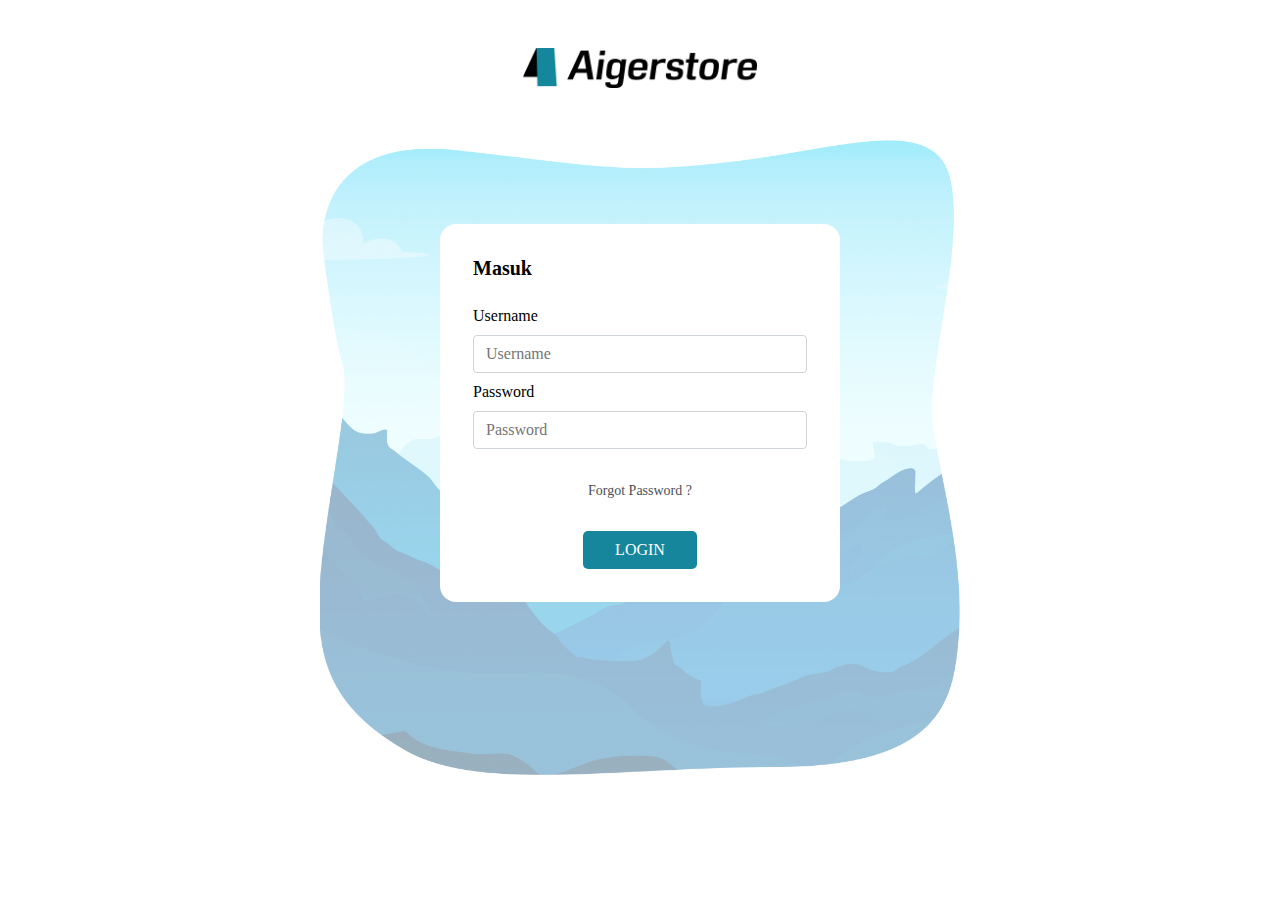
<file: index.html>
<!DOCTYPE html>
<html lang="en">
  <head>
    <meta charset="UTF-8">
    <meta name="viewport" content="width=device-width, initial-scale=1.0">
    <meta http-equiv="X-UA-Compatible" content="ie=edge">
    <title>Aiger Store</title>
    <link type="text/css" href="assets/style.css" rel="stylesheet">
    <link type="text/css" href="https://fonts.google.com/specimen/Open+Sans?selection.family=Open+Sans" rel="stylesheet">
  </head>
  <body>
    <div class="login-page">
      <div class="header-login">
        <img src="./assets/logos/logos.png" alt="" class="logo-login">
      </div>
      <div class="content-login">
        <div class="login-card">
          <div class="form-login">
            <h4>Masuk</h4>
            <form>
              <div class="form-group">
                <label for="username">Username</label>
                <input type="text" name="username" id="username" placeholder="Username" class="form-input">
              </div>
              <div class="form-group">
                <label for="password">Password</label>
                <input type="password" name="password" placeholder="Password" class="form-input">
              </div>
              <div class="mt-2 mb-2 forgot-pass">
                <span><a href="#" onclick="return false">Forgot Password ?</a></span>
              </div>
              <div class="action-form">
                <a href="home.html" class="button button-primary">Login</a>
              </div>
            </form>
          </div>
        </div>
      </div>
    </div>
  </body>
</html>
</file>
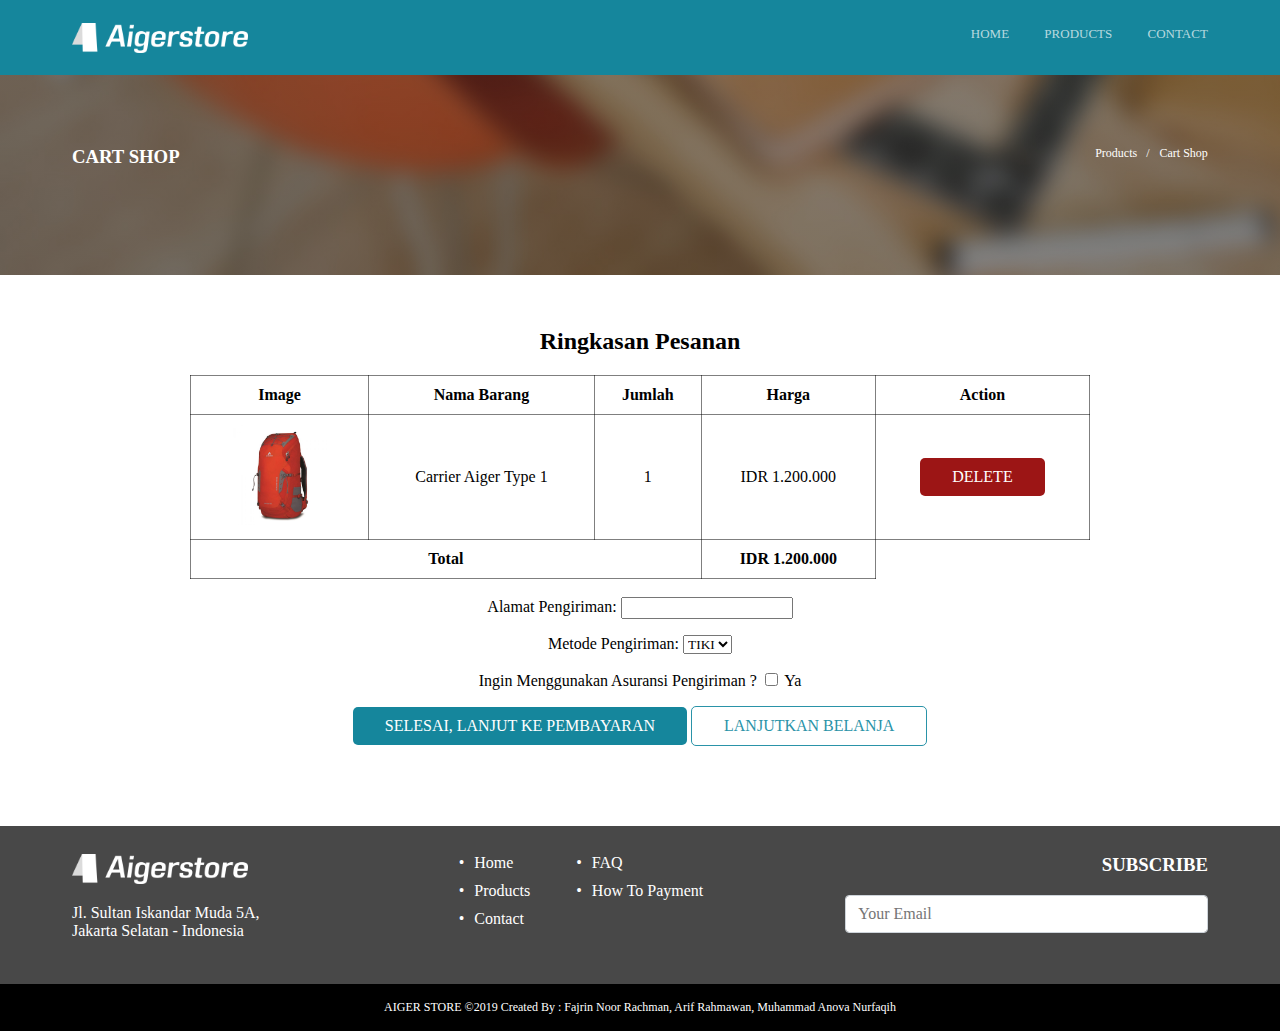
<file: cart.html>
<!DOCTYPE html>
<html lang="en">
<head>
  <meta charset="UTF-8">
  <meta name="viewport" content="width=device-width, initial-scale=1.0">
  <meta http-equiv="X-UA-Compatible" content="ie=edge">
  <title>Aiger Store</title>
  <link type="text/css" href="assets/style.css" rel="stylesheet">
  <link type="text/css" href="https://fonts.google.com/specimen/Open+Sans?selection.family=Open+Sans" rel="stylesheet">
</head>
<style>
  .cart {text-align: center;}
  .cart {margin-top: 50px;}
  table{ width: 900px }
  .tabel th,td {border: 1px solid rgba(0, 0, 0, 0.5); padding: 10px;}
  .bold {font-weight: bold;}
  table {border-collapse: collapse;}
</style>
<body>
  <header>
    <div class="grid-container">
      <div class="row">
        <div class="col-2">
          <div class="left-navbar">
            <img src="./assets/logos/logos-light.png" alt="/" class="logo-header">
          </div>
        </div>
        <div class="col-4">
          <div class="navbar right-navbar">
            <ul class="menus">
              <li><a href="home.html">Home</a></li>
              <li><a href="product.html">Products</a></li>
              <li><a href="contact.html">Contact</a></li>
            </ul>
          </div>
        </div>
      </div>
    </div>
  </header>
  <div class="breadcrumb">
    <div class="grid-container">
      <div class="row">
        <div class="col-1">
          <h3 class="title-breadcrumb">Cart Shop</h3>
        </div>
        <div class="col-3"></div>
        <div class="col-2">
          <ul class="menu-breadcrumb">
            <li><a href="product.html">Products &nbsp;&nbsp;/&nbsp;&nbsp; </a></li>
            <li><span>Cart Shop</span></li>
          </ul>
        </div>
      </div>
    </div>
  </div>
  <section>
    <div id="cart" class="cart">
      <h2>Ringkasan Pesanan</h2>
      <table align="center" class="tabel">
        <thead class="tabel-header">
          <tr>
            <th>Image</th>
            <th>Nama Barang</th>
            <th>Jumlah</th>
            <th>Harga</th>
            <th>Action</th>
          </tr>
        </thead>
        <tbody class="tabel-body">
          <tr>
            <td><img src="./assets/images/products/product-1.jpg" alt="" height=100 width=100></img></td>
            <td>Carrier Aiger Type 1</td>
            <td>1</td>
            <td>IDR 1.200.000</td> 
            <td>
              <a href="#" onclick="return false" class="button button-danger">Delete</a>
            </td>
          </tr>
        </tbody>
        <tfoot class="tabel-footer bold">
          <tr>
            <td colspan="3">Total</td>
            <td>IDR 1.200.000</td>                 
          </tr>
        </tfoot>
      </table>
      <br>
      <form>
        <div class="mb-1">
          <label for="alamat-pengiriman">Alamat Pengiriman:</label>
          <input id="alamat-pengiriman" type="text" row="3" col="10">
        </div>
        <div class="mb-1">
          <label id="metode-pengiriman">Metode Pengiriman:</label>
          <select id="metode-pengiriman" >
              <option value="tiki">TIKI</option>
              <option value="jne">JNE</option>
              <option value="pos">POS</option>
          </select>
        </div>
        <div class="mb-1">
          <label id="asuransi-pengiriman">Ingin Menggunakan Asuransi Pengiriman ?</label>
          <input type="checkbox" name="ya" value="ya"> Ya
        </div>
        <a href="./payment.html" class="button button-primary">Selesai, lanjut ke pembayaran</a>
        <a href="./product.html" class="button button-light-primary">Lanjutkan Belanja</a>
      </form>
    </div>
  </section>
  <footer>
    <div class="body-footer">
      <div class="grid-container">
        <div class="row">
          <div class="col-2">
            <img src="./assets/logos/logos-light.png" class="logo-footer" alt="/">
            <div class="address">
              <p>Jl. Sultan Iskandar Muda 5A,<br>Jakarta Selatan - Indonesia</p>
            </div>
          </div>
          <div class="col-2">
            <div class="menus-footer">
              <ol>
                <li><a href="home.html">Home</a></li>
                <li><a href="product.html">Products</a></li>
                <li><a href="#" onclick="return false">Contact</a></li>
              </ol>
              <ol>
                <li><a href="home.html" onclick="return false">FAQ</a></li>
                <li><a href="product.html" onclick="return false">How To Payment</a></li>
              </ol>
            </div>
          </div>
          <div class="col-2">
            <div class="form-group mt-0">
              <h3 class="subscribe mt-0">Subscribe</h3>
              <input type="text" name="subscribe" id="subscribe" placeholder="Your Email" class="form-input">
            </div>
          </div>
        </div>
      </div>
    </div>
    <div class="copyright">
      <p class="center" style="text-align:center; font-size:12px !important">AIGER STORE ©2019 Created By : Fajrin Noor Rachman, Arif Rahmawan, Muhammad Anova Nurfaqih</p>
    </div>
  </footer>
</body>
</html>
</file>
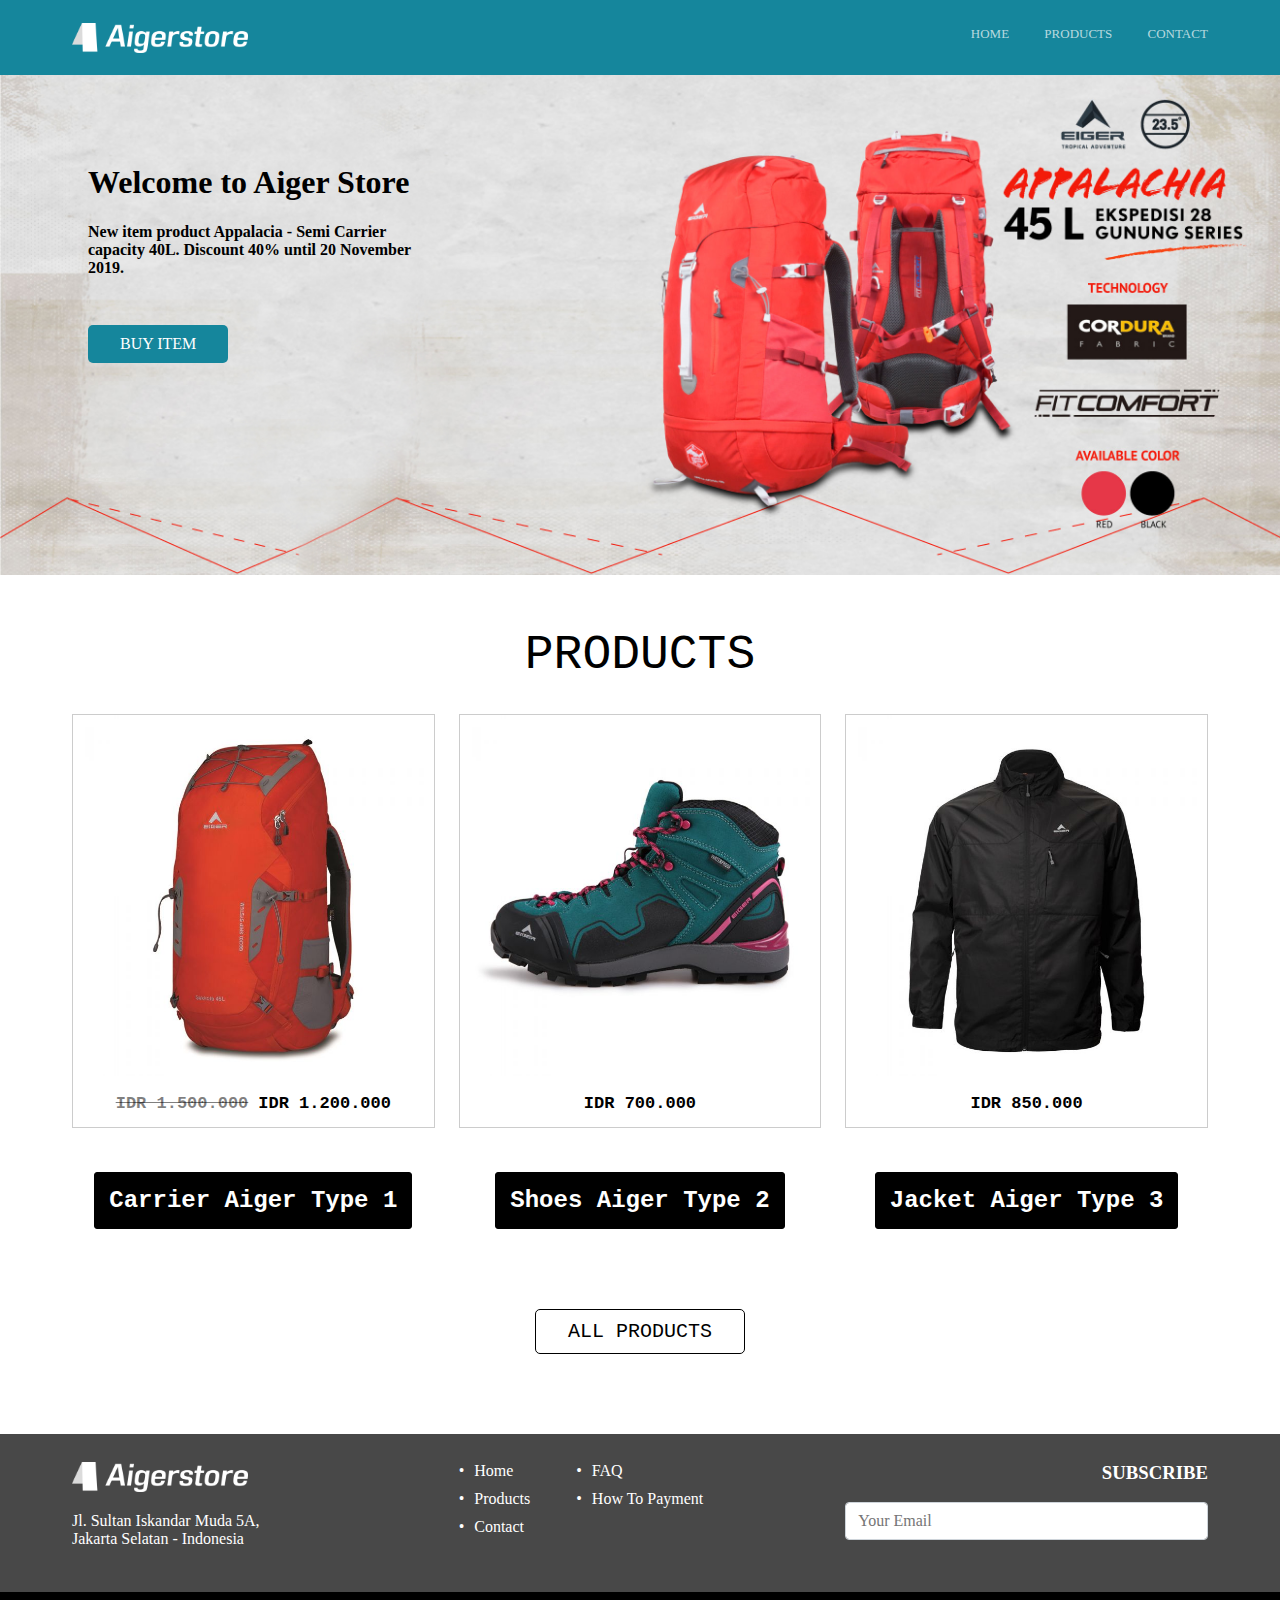
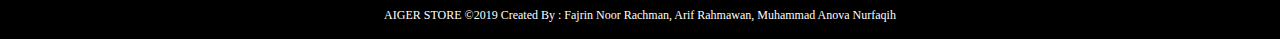
<file: home.html>
<!DOCTYPE html>
<html lang="en">

<head>
  <meta charset="UTF-8">
  <meta name="viewport" content="width=device-width, initial-scale=1.0">
  <meta http-equiv="X-UA-Compatible" content="ie=edge">
  <title>Aiger Store</title>
  <link type="text/css" href="assets/style.css" rel="stylesheet">
  <link type="text/css" href="https://fonts.google.com/specimen/Open+Sans?selection.family=Open+Sans" rel="stylesheet">
</head>

<body>
  <header>
    <div class="grid-container">
      <div class="row">
        <div class="col-2">
          <div class="left-navbar">
            <img src="./assets/logos/logos-light.png" alt="/" class="logo-header">
          </div>
        </div>
        <div class="col-4">
          <div class="navbar right-navbar">
            <ul class="menus">
              <li><a href="home.html">Home</a></li>
              <li><a href="product.html">Products</a></li>
              <li><a href="contact.html">Contact</a></li>
            </ul>
          </div>
        </div>
      </div>
    </div>
  </header>
  <div class="banner">
    <div class="grid-container">
      <div class="row">
        <div class="col-2">
          <div class="banner-promo">
            <h1>Welcome to Aiger Store</h1>
            <h4 class="mb-3">New item product Appalacia - Semi Carrier capacity 40L. Discount 40% until 20 November
              2019.</h4>
            <a href="cart.html" class="button button-primary">Buy Item</a>
          </div>
        </div>
      </div>
    </div>
  </div>
  <section>
    <div class="grid-container">
      <div class="judul-produk">PRODUCTS</div>
      <div class="row">
        <div class="col-2">
          <div class="product-card">
            <img src="./assets/images/products/product-1.jpg" style="width: 100%;">
            <h2 class="harga"><span>IDR 1.500.000</span>IDR 1.200.000</h2>
          </div>
        </div>
        <div class="col-2">
          <div class="product-card">
            <img src="./assets/images/products/product-5.jpg" style="width: 100%;">
            <h2 class="harga">IDR 700.000</h2>
          </div>
        </div>
        <div class="col-2">
          <div class="product-card">
            <img src="./assets/images/products/product-9.jpg" style="width: 100%;">
            <h2 class="harga">IDR 850.000</h2>
          </div>
        </div>
      </div>
    </div>
    <div class="grid-container">
      <div class="nama-produk">
        <div class="row">
          <div class="col-2">
            <h2>Carrier Aiger Type 1</h2>
          </div>
          <div class="col-2">
            <h2>Shoes Aiger Type 2</h2>
          </div>
          <div class="col-2">
            <h2>Jacket Aiger Type 3</h2>
          </div>
        </div>
      </div>
    </div>
    <div class="footer-produk" >
      <a href="product.html" class="button button-light mt-3">ALL PRODUCTS</a>
    </div>
  </section>
  <footer>
    <div class="body-footer">
      <div class="grid-container">
        <div class="row">
          <div class="col-2">
            <img src="./assets/logos/logos-light.png" class="logo-footer" alt="/">
            <div class="address">
              <p>Jl. Sultan Iskandar Muda 5A,<br>Jakarta Selatan - Indonesia</p>
            </div>
          </div>
          <div class="col-2">
            <div class="menus-footer">
              <ol>
                <li><a href="home.html">Home</a></li>
                <li><a href="product.html">Products</a></li>
                <li><a href="#" onclick="return false">Contact</a></li>
              </ol>
              <ol>
                <li><a href="home.html" onclick="return false">FAQ</a></li>
                <li><a href="product.html" onclick="return false">How To Payment</a></li>
              </ol>
            </div>
          </div>
          <div class="col-2">
            <div class="form-group mt-0">
              <h3 class="subscribe mt-0">Subscribe</h3>
              <input type="text" name="subscribe" id="subscribe" placeholder="Your Email" class="form-input">
            </div>
          </div>
        </div>
      </div>
    </div>
    <div class="copyright">
      <p class="center" style="text-align:center; font-size:12px !important">AIGER STORE ©2019 Created By : Fajrin Noor Rachman, Arif Rahmawan, Muhammad Anova Nurfaqih</p>
    </div>
  </footer>
</body>

</html>
</file>
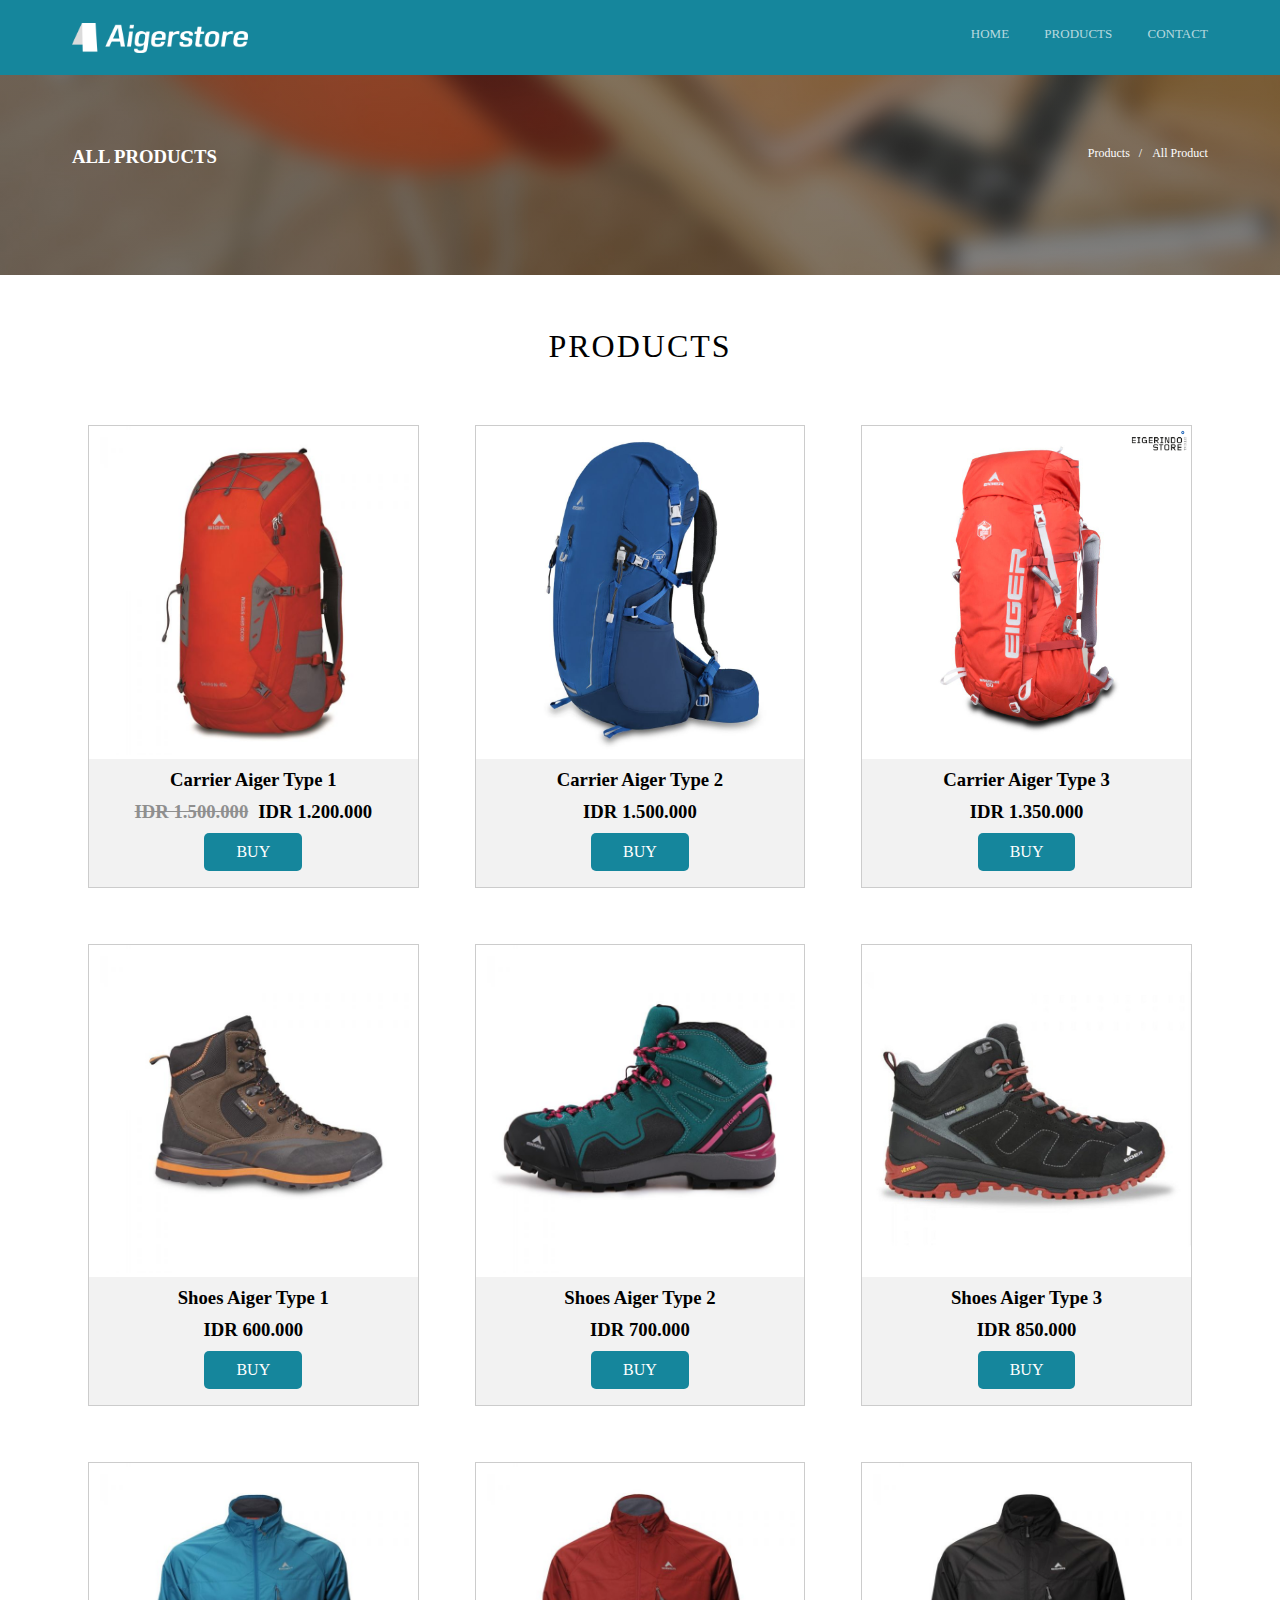
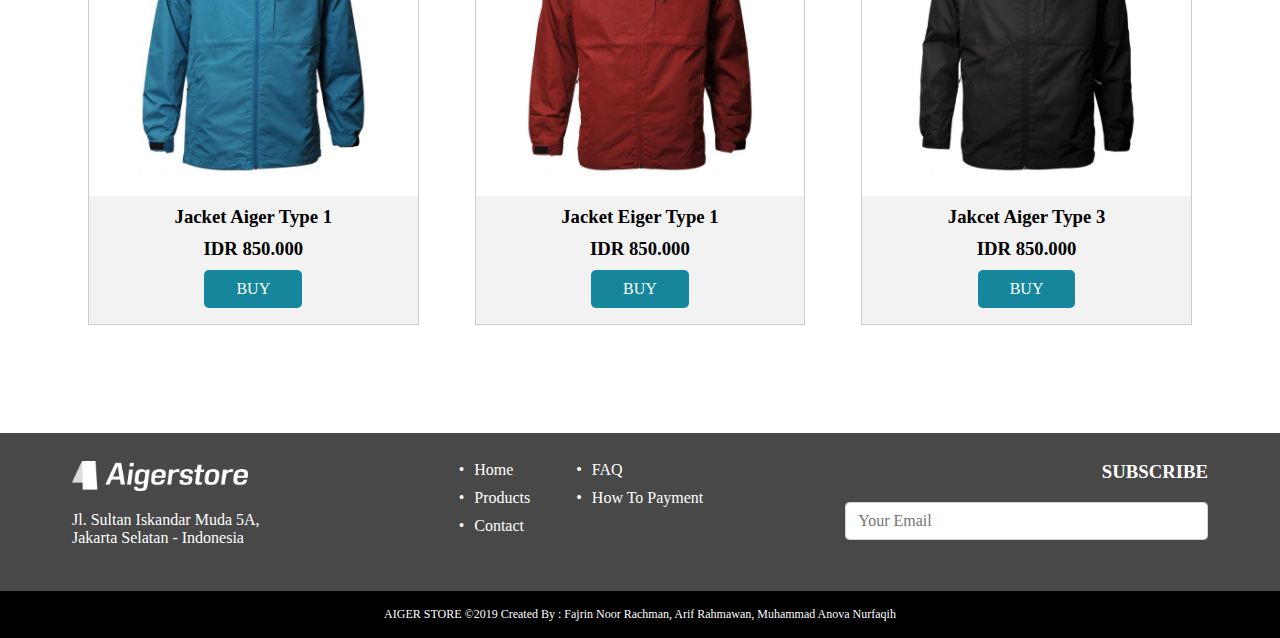
<file: product.html>
<!DOCTYPE html>
<html lang="en">
  <head>
    <meta charset="UTF-8">
    <meta name="viewport" content="width=device-width, initial-scale=1.0">
    <meta http-equiv="X-UA-Compatible" content="ie=edge">
    <title>Aiger Store</title>
    <link type="text/css" href="assets/style.css" rel="stylesheet">
    <link type="text/css" href="https://fonts.google.com/specimen/Open+Sans?selection.family=Open+Sans" rel="stylesheet">
  </head>
  <body>
    <header>
      <div class="grid-container">
        <div class="row">
          <div class="col-2">
            <div class="left-navbar">
              <img src="./assets/logos/logos-light.png" alt="/" class="logo-header">
            </div>
          </div>
          <div class="col-4">
            <div class="navbar right-navbar">
              <ul class="menus">
                <li><a href="home.html">Home</a></li>
                <li><a href="product.html">Products</a></li>
                <li><a href="contact.html">Contact</a></li>
              </ul>
            </div>
          </div>
        </div>
      </div>
    </header>
    <div class="breadcrumb">
      <div class="grid-container">
        <div class="row">
          <div class="col-1">
            <h3 class="title-breadcrumb">All Products</h3>
          </div>
          <div class="col-3"></div>
          <div class="col-2">
            <ul class="menu-breadcrumb">
              <li><a href="product.html">Products &nbsp;&nbsp;/&nbsp;&nbsp; </a></li>
              <li><span>All Product</span></li>
            </ul>
          </div>
        </div>
      </div>
    </div>
    <section class="content">
      <div class="grid-container">
        <div class="title-section">
          <h3>Products</h3>
        </div>
        <div class="row">
          <div class="col-2">
            <div class="product">
              <div class="product-card">
                <img src="./assets/images/products/product-1.jpg" class="img-product" alt="">
                <div class="content-product">
                  <h3 class="title-product">Carrier Aiger Type 1</h3>
                  <h3 class="price"><span>IDR 1.500.000</span>IDR 1.200.000</h3>
                  <a href="cart.html" class="button button-primary mb-1">Buy</a>
                </div>
              </div>
            </div>
          </div>
          <div class="col-2">
            <div class="product">
              <div class="product-card">
                <img src="./assets/images/products/product-2.jpg" class="img-product" alt="">
                <div class="content-product">
                  <h3 class="title-product">Carrier Aiger Type 2</h3>
                  <h3 class="price">IDR 1.500.000</h3>
                  <a href="cart.html" class="button button-primary mb-1">Buy</a>
                </div>
              </div>
            </div>
          </div>
          <div class="col-2">
            <div class="product">
              <div class="product-card">
                <img src="./assets/images/products/product-3.jpg" class="img-product" alt="">
                <div class="content-product">
                  <h3 class="title-product">Carrier Aiger Type 3</h3>
                  <h3 class="price">IDR 1.350.000</h3>
                  <a href="cart.html" class="button button-primary mb-1">Buy</a>
                </div>
              </div>
            </div>
          </div>
          <div class="col-2">
            <div class="product">
              <div class="product-card">
                <img src="./assets/images/products/product-4.jpg" class="img-product" alt="">
                <div class="content-product">
                  <h3 class="title-product">Shoes Aiger Type 1</h3>
                  <h3 class="price">IDR 600.000</h3>
                  <a href="cart.html" class="button button-primary mb-1">Buy</a>
                </div>
              </div>
            </div>
          </div>
          <div class="col-2">
            <div class="product">
              <div class="product-card">
                <img src="./assets/images/products/product-5.jpg" class="img-product" alt="">
                <div class="content-product">
                  <h3 class="title-product">Shoes Aiger Type 2</h3>
                  <h3 class="price">IDR 700.000</h3>
                  <a href="cart.html" class="button button-primary mb-1">Buy</a>
                </div>
              </div>
            </div>
          </div>
          <div class="col-2">
            <div class="product">
              <div class="product-card">
                <img src="./assets/images/products/product-6.jpg" class="img-product" alt="">
                <div class="content-product">
                  <h3 class="title-product">Shoes Aiger Type 3</h3>
                  <h3 class="price">IDR 850.000</h3>
                  <a href="cart.html" class="button button-primary mb-1">Buy</a>
                </div>
              </div>
            </div>
          </div>
          <div class="col-2">
            <div class="product">
              <div class="product-card">
                <img src="./assets/images/products/product-7.jpg" class="img-product" alt="">
                <div class="content-product">
                  <h3 class="title-product">Jacket Aiger Type 1</h3>
                  <h3 class="price">IDR 850.000</h3>
                  <a href="cart.html" class="button button-primary mb-1">Buy</a>
                </div>
              </div>
            </div>
          </div>
          <div class="col-2">
            <div class="product">
              <div class="product-card">
                <img src="./assets/images/products/product-8.jpg" class="img-product" alt="">
                <div class="content-product">
                  <h3 class="title-product">Jacket Eiger Type 1</h3>
                  <h3 class="price">IDR 850.000</h3>
                  <a href="cart.html" class="button button-primary mb-1">Buy</a>
                </div>
              </div>
            </div>
          </div>
          <div class="col-2">
            <div class="product">
              <div class="product-card">
                <img src="./assets/images/products/product-9.jpg" class="img-product" alt="">
                <div class="content-product">
                  <h3 class="title-product">Jakcet Aiger Type 3</h3>
                  <h3 class="price">IDR 850.000</h3>
                  <a href="cart.html" class="button button-primary mb-1">Buy</a>
                </div>
              </div>
            </div>
          </div>
        </div>
      </div>
    </section>
    <footer>
      <div class="body-footer">
        <div class="grid-container">
          <div class="row">
            <div class="col-2">
              <img src="./assets/logos/logos-light.png" class="logo-footer" alt="/">
              <div class="address">
                <p>Jl. Sultan Iskandar Muda 5A,<br>Jakarta Selatan - Indonesia</p>
              </div>
            </div>
            <div class="col-2">
              <div class="menus-footer">
                <ol>
                  <li><a href="home.html">Home</a></li>
                  <li><a href="product.html">Products</a></li>
                  <li><a href="#" onclick="return false">Contact</a></li>
                </ol>
                <ol>
                  <li><a href="home.html" onclick="return false">FAQ</a></li>
                  <li><a href="product.html" onclick="return false">How To Payment</a></li>
                </ol>
              </div>
            </div>
            <div class="col-2">
              <div class="form-group mt-0">
                <h3 class="subscribe mt-0">Subscribe</h3>
                <input type="text" name="subscribe" id="subscribe" placeholder="Your Email" class="form-input">
              </div>
            </div>
          </div>
        </div>
      </div>
      <div class="copyright">
        <p class="center" style="text-align:center; font-size:12px !important">AIGER STORE ©2019 Created By : Fajrin Noor Rachman, Arif Rahmawan, Muhammad Anova Nurfaqih</p>
      </div>
    </footer>
  </body>
</html>
</file>
<file: assets/style.css>
* {
  -webkit-box-sizing: border-box;
  -moz-box-sizing: border-box;
  box-sizing: border-box;
  font-family: 'Open Sans';
}

body {
  margin: 0;
}

/* GRID */
.grid-container{
  width: 100%; 
  max-width: 1160px;
  display: block;
  margin: auto;
}

.row:before, 
.row:after {
  content:"";
  display: table ;
  clear:both;
}

[class*='col-'] {
  float: left; 
  min-height: 1px; 
  width: 16.66%; 
  padding: 12px; 
}

.col{
  background-color: #FFDCDC;
}

.col > p {
  background-color: #FFC2C2; 
  padding: 0;
  margin: 0;
  text-align: center; 
  color: white; 
}

.col-1{ width: 16.66%; }
.col-2{ width: 33.33%; }
.col-3{ width: 50%;    }
.col-4{ width: 66.66%; }
.col-5{ width: 83.33%; }
.col-6{ width: 100%;   }

/* END GRID */

header {
  background-color: #15869c;
  position: fixed;
  height: 75px;
  width: 100%;
  z-index: 10;
}

.banner {
  background: url('./images/Appalachia-45L_Web-Banner.jpg');
  background-position: 100% 100%;
   background-repeat: no-repeat;
   -webkit-background-size: cover;
  -moz-background-size: cover;
  -o-background-size: cover;
  background-size: cover;
  height: 500px;
  box-sizing: border-box;
  padding: 40px;
  text-align: center;
  width: 100%;
  position: relative;
  top: 75px;
}

.banner-promo{
  text-align: left;
  padding: 1rem;
}

header img.logo-header{
  height: 30px;
  margin: 0.7rem 0.5rem 0 0;
}

.right-navbar{
  float: right;
}

.left-navbar{
  float: left;
}

ul.menus{
  margin: 0;
  padding: 0.9rem 0 0.5rem 0.5rem;
  font-size: 13px;
}

ul.menus li{
  list-style: none;
  display: inline-block;
  margin-left: 2rem;
}

ul.menus li a{
  text-decoration: none;
  color: rgba(255, 255, 255, 0.7);
  text-transform: uppercase;
  position: relative; 
}

ul.menus li a:hover{ 
  color: rgba(255, 255, 255, 1);
}

.breadcrumb{
  background-image: linear-gradient(0deg,rgba(26, 26, 26, 0.5),rgba(36, 36, 36, 0.5)), url('./images/bc1.jpg');
  background-position: 100% 100%;
   background-repeat: no-repeat;
   -webkit-background-size: cover;
  -moz-background-size: cover;
  -o-background-size: cover;
  background-size: cover;
  box-sizing: border-box;
  padding: 40px;
  text-align: center;
  width: 100%;
  height: 200px;
  position: relative;
  top: 75px;
}

.breadcrumb .title-breadcrumb{
  text-align: left;
  text-transform: uppercase;
  color: #ffffff;
}

.breadcrumb .menu-breadcrumb{
  text-align: right;
}
.breadcrumb .menu-breadcrumb li{
  display: inline-block;
  list-style: none;
  font-size: 12px;
}

.breadcrumb .menu-breadcrumb li a,
.breadcrumb .menu-breadcrumb li span{
  text-decoration: none;
  color: #ffffff
}

section{
  width: 100%;
  position: relative;
  margin: 8rem 0 5rem 0;
}

.product{
  padding: 1rem;
}

.product-card{
  border: 1px solid rgba(0, 0, 0, 0.2);
}

.product-card img.img-product{
  width: 100%;
}

.content-product{
  background-color: rgba(0, 0, 0, 0.05);
  width: 100%;
  padding: 0 10px;
  text-align: center;
}

.content-product h3{
  padding: 10px 0;
}
.content-product h3.title-product,
.content-product h3.price{
  margin: 0;
}

.content-product h3.title-product{
  padding-bottom: 5px !important;
}

.content-product h3.price{
  padding-top: 5px !important;
}
.content-product h3 span{
  color: #8f8f8f;
  text-decoration: line-through;
  margin-right: 10px;
}

.headers .title-banner{
  width: 70%;
  display: block;
  margin: 7rem auto;
}

.headers .title-banner h2{
  text-align: center;
  text-transform: uppercase;
  font-size: 3rem;
  margin-bottom: 1rem;
  letter-spacing: 2px;
  color: rgba(255, 255, 255, 0.8);
}

.headers .action-banner{
  display: block;
  width: 100%;
  margin: 0 auto;
  text-align: center;
}

.button{
  text-decoration: none;
  position: relative;
  display: inline-block;
  text-transform: uppercase;
  padding: 10px 2rem;
  border-radius: 5px;
}

.button-primary{
  background-color: #15869c;
  color: #ffffff;
}

.button-danger{
  background-color: #9c1515;
  color: #ffffff;
}

.button-danger:hover{
  background-color: #a33232;
}

.button-secondary{
  background-color: transparent;
  color: #ffffff;
  border: 1px solid #ffffff;
}

.button-primary:hover{
  background-color: #2a93a8;
}

.button-secondary:hover{
  background-color: #ffffff;
  color: black;
}

.button-light{
  border: 1px solid #000000;
  background-color: transparent;
  color: #000000;
}

.button-light:hover{
  background-color: #000000;
  color: #ffffff;
}

.button-light-primary{
  border: 1px solid #2a93a8;
  background-color: transparent;
  color: #2a93a8;
}

.button-light-primary:hover{
  background-color: #2a93a8;
  color: #ffffff;
}

.mr-0{ margin-right: 0 !important; }
.mr-1{ margin-right: 1rem !important; }
.mr-2{ margin-right: 2rem !important; }
.mr-3{ margin-right: 3rem !important; }
.ml-0{ margin-left: 0 !important; }
.ml-1{ margin-left: 1rem !important; }
.ml-2{ margin-left: 2rem !important; }
.ml-3{ margin-left: 3rem !important; }
.mt-0{ margin-top: 0 !important; }
.mt-1{ margin-top: 1rem !important; }
.mt-2{ margin-top: 2rem !important; }
.mt-3{ margin-top: 3rem !important; }
.mb-0{ margin-bottom: 0 !important; }
.mb-1{ margin-bottom: 1rem !important; }
.mb-2{ margin-bottom: 2rem !important; }
.mb-3{ margin-bottom: 3rem !important; }

.title-section{
  text-align: center;
  width: 20%;
  display: block;
  margin: 0 auto;
}

.title-section h3{
  font-weight: normal;
  text-transform: uppercase;
  letter-spacing: 2px;
  font-size: 2rem;
}

.mobile-name{
  display: none;
}

.desk-name{
  display: block;
}

.content-login{
  background-image: linear-gradient(0deg,rgba(255, 255, 255, 0.5),rgba(255, 255, 255, 0.5)), url('./images/bglogin.png');
   background-position: 100% 100%;
   background-repeat: no-repeat;
   -webkit-background-size: cover;
  -moz-background-size: cover;
  -o-background-size: cover;
  background-size: cover;
  height: 635px;;
  margin: 0 20rem;
}

.login-card{
  width: 400px;
  min-height: 300px;
  height: fit-content;
  top: 14rem;
  bottom: 0;
  right: 0;
  left: 0;
  position: absolute;
  margin: 0 auto;
  padding: 1rem;
  background: rgb(255, 255, 255);
  border: 1px solid rgba(255, 255, 255, 0.3);
  border-radius: 1rem;
}

.form-login{
  padding: 1rem;
}

.form-login h4{
  margin-top: 0 !important;
  font-size: 20px;
}

.header-login{
  text-align: center;
  margin: 3rem;
}

.logo-login{
  height: 40px;
}

.form-group{
  margin: 10px 0;
}

.form-input{
  display: block;
  width: 100%;
  height: calc(1.5em + .75rem + 2px);
  padding: .375rem .75rem;
  margin-top: 10px;
  font-size: 1rem;
  font-weight: 400;
  line-height: 1.5;
  color: #495057;
  background-color: #fff;
  background-clip: padding-box;
  border: 1px solid #ced4da;
  border-radius: .25rem;
  transition: border-color .15s ease-in-out,box-shadow .15s ease-in-out;
}

.forgot-pass{
  text-align: center;
}

.forgot-pass a{
  text-decoration: none;
  color: #495057;
  font-size: 14px;
}

.action-form{
  text-align: center;
}

.payment{
  padding: 0 5rem;
}

.description{
  margin-bottom: 3rem;
  border: 1px solid rgba(0, 0, 0, 0.2);
  text-align: center;
}

.id-order{
  color: #ff0000;
}

.img-bank{
  display: block;
  margin: 0 auto;
}

.title-bank{
  text-align: center;
  font-size: 20px;
}

footer{
  position: relative;
}

footer .body-footer{
  background-color: rgba(26, 26, 26, 0.8);
  padding: 1rem 0;
}

footer .body-footer img.logo-footer{
  height: 30px;
}

footer .body-footer .address{
  color: #ffffff;
}

footer .body-footer .menus-footer ol{
  padding: 0 2rem 0 0;
  margin: 0;
  display: inline-block;
  vertical-align: top;
  list-style: none;
}

footer .body-footer .menus-footer ol li{
  margin: 0 10px 10px 0;
}
footer .body-footer .menus-footer ol li::before{
  content: "\2022";
  color: #ffffff;
  margin-right: 10px;
}

footer .body-footer .menus-footer ol li a{
  text-decoration: none;
  color: #ffffff;
}

.subscribe{
  text-align: right;
  color: #ffffff;
  text-transform: uppercase;
}

footer .copyright{
  background-color: black;
  color: #ffffff;
  margin: 0;
  padding: 1rem;
}

footer .copyright p{
  margin: 0;
}

@media only screen and (max-width: 600px){
  body{
    width: 100% !important;
  }
  .mobile-name{
    display: block;
  }

  .desk-name{
    display: none;
  }

  table{
    width: 100% !important;
  }
}
/*Fajrin*/

.nama-produk {
  text-align: center;
  font-size: 1rem;
}

.nama-produk h2 {
  font-family: monospace;
  background: black;
  border: 1px solid black;
  border-radius: 3px;
  color: white;
  display: inline-block;
  color: white;
  padding: 14px;
  text-align: center;
}

.judul-produk {
  text-align: center;
  margin-top: 30px;
  margin-bottom: 20px;
  font-size: 3rem;
  font-family: monospace;
}

.all-produk {
  text-align: center;
  font-size: 1rem;
  margin-top: 10px;
  margin-right: 20px;
}

.all-produk a {
  text-decoration: none;
  list-style: none;
  font-family: monospace;
  background: black;
  border: 1px solid black;
  border-radius: 3px;
  color: white;
  display: inline-block;
  color: white;
  padding: 10px 10px;
}

.harga {
  text-align: center;
  font-family: monospace;
  font-size: 17px;
}

.harga span{
  font-family: monospace;
  text-decoration: line-through;
  margin-right: 10px;
  color: rgba(0, 0, 0, 0.5);
}

.footer-produk {
text-align: center;  
}

.footer-produk a{
  font-family: monospace;
  font-size: 20px;
}
</file>
